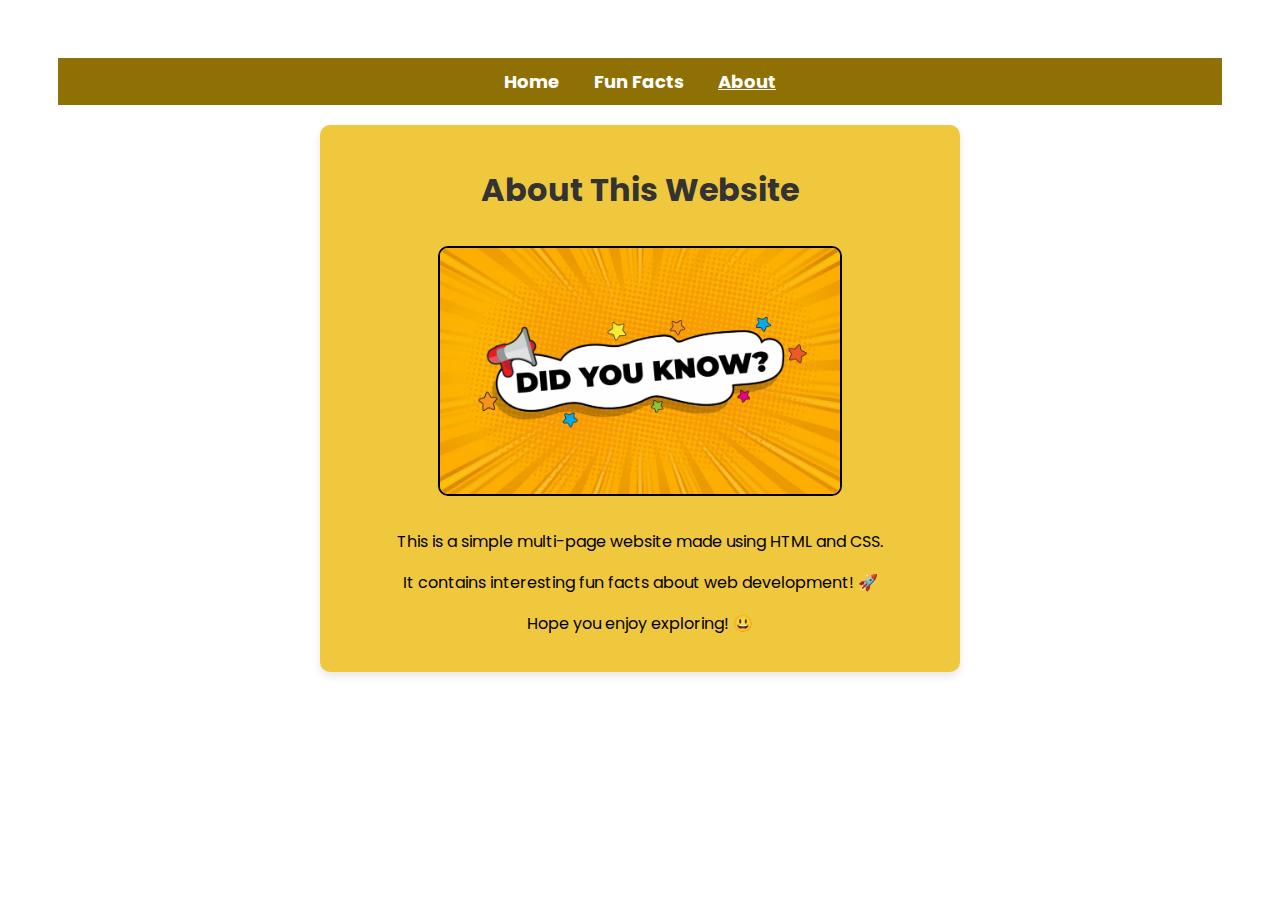
<file: FunFact WEBSITE/about.html>
<!DOCTYPE html>
<html lang="en">
<head>
    <meta charset="UTF-8">
    <meta name="viewport" content="width=device-width, initial-scale=1.0">
    <title>About</title>
    <link rel="stylesheet" href="styles.css">
</head>
<body>
    <nav>
        <a href="index.html">Home</a>
        <a href="funfacts.html">Fun Facts</a>
        <a href="about.html" class="active">About</a>
    </nav>
    <div class="container">
        <h1>About This Website</h1>
        <img src="images/about img.jpg" alt="First Website" class="fact-image">
        <p>This is a simple multi-page website made using HTML and CSS.</p>
        <p>It contains interesting fun facts about web development! 🚀</p>
        <p>Hope you enjoy exploring! 😃</p>
    </div>
</body>
</html>
</file>
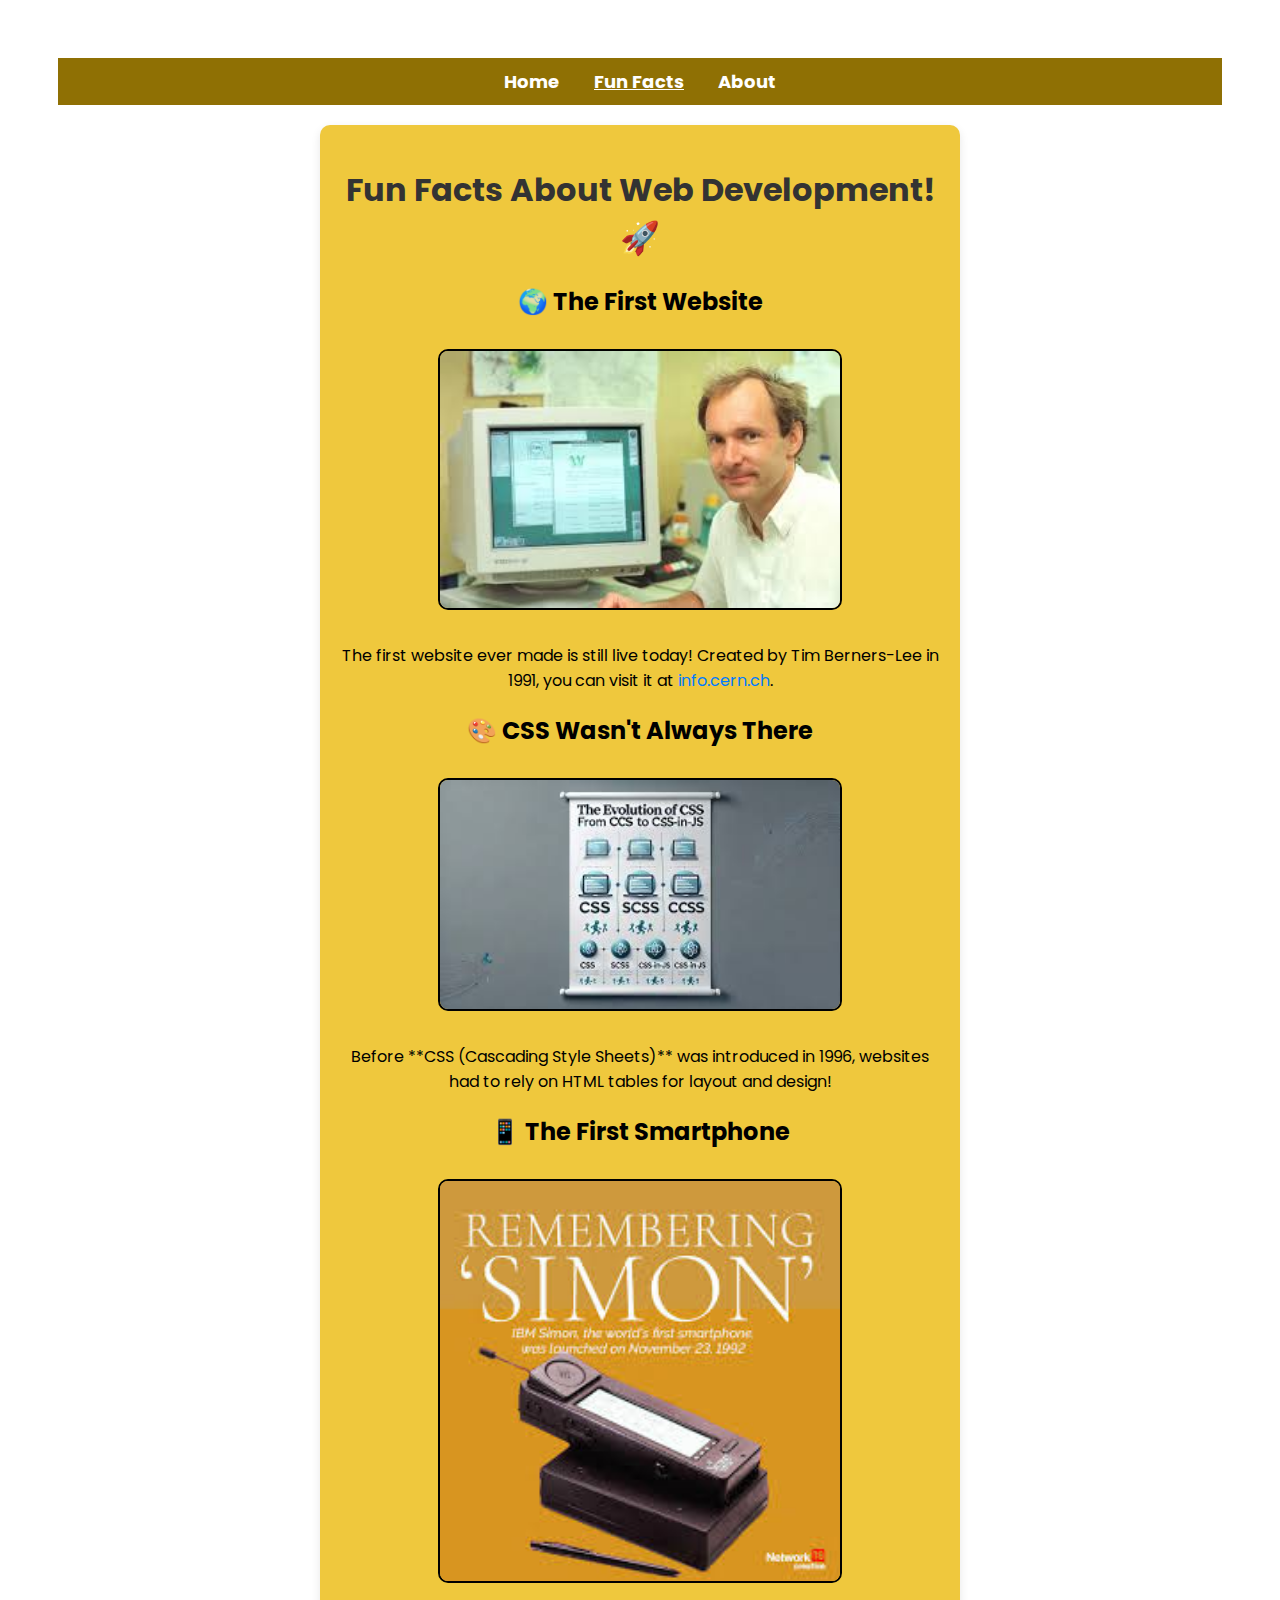
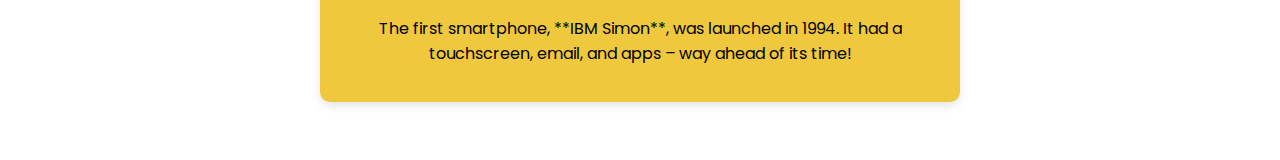
<file: FunFact WEBSITE/Funfacts.html>
<!DOCTYPE html>
<html lang="en">
<head>
    <meta charset="UTF-8">
    <meta name="viewport" content="width=device-width, initial-scale=1.0">
    <title>Fun Facts</title>
    <link rel="stylesheet" href="styles.css">
</head>
<body>
    <nav>
        <a href="index.html">Home</a>
        <a href="funfacts.html" class="active">Fun Facts</a>
        <a href="about.html">About</a>
    </nav>
    <div class="container">
        <h1>Fun Facts About Web Development! 🚀</h1>

        <section class="fact-section">
            <h2>🌍 The First Website</h2>
            <img src="images/my first web.jpeg" alt="First Website" class="fact-image">
            <p>The first website ever made is still live today! Created by Tim Berners-Lee in 1991, you can visit it at 
                <a href="http://info.cern.ch/" target="_blank">info.cern.ch</a>.
            </p>
        </section>

        <section class="fact-section">
            <h2>🎨 CSS Wasn't Always There</h2>
            <img src="images/css evolu.jpeg" alt="CSS Evolution" class="fact-image">
            <p>Before **CSS (Cascading Style Sheets)** was introduced in 1996, websites had to rely on HTML tables for layout and design!</p>
        </section>

        <section class="fact-section">
            <h2>📱 The First Smartphone</h2>
            <img src="images/smrtphone.jpeg" alt="First Smartphone" class="fact-image">
            <p>The first smartphone, **IBM Simon**, was launched in 1994. It had a touchscreen, email, and apps – way ahead of its time!</p>
        </section>
    </div>
</body>
</html>
</file>
<file: FunFact WEBSITE/styles.css>
/* Google Font */
@import url('https://fonts.googleapis.com/css2?family=Poppins:wght@300;600&display=swap');

body {
    font-family: 'Poppins', sans-serif;
    background-color: z#f7f7f7;
    text-align: center;
    padding: 50px;
}

.container {
    background:  #efc83d;
    max-width: 600px;
    margin: auto;
    padding: 20px;
    border-radius: 10px;
    box-shadow: 0px 4px 10px rgba(0, 0, 0, 0.1);
}

h1 {
    color: #333;
}

.fact {
    font-size: 18px;
    color: #555;
    margin: 10px 0;
}
.fact-image {
    width: 100%;
    max-width: 400px;
    border-radius: 10px;
    border: 2px solid black;
    margin: 10px 0;
}

a {
    color: #007BFF;
    text-decoration: none;
}

a:hover {
    text-decoration: underline;
}

/* Navigation Bar */
nav {
    background-color: #8f7004;
    padding: 10px;
    text-align: center;
    margin-bottom: 20px;
}

nav a {
    color: white;
    text-decoration: none;
    margin: 0 15px;
    font-size: 18px;
    font-weight: bold;
}

nav a.active {
    text-decoration: underline;
}

/* Button */
.button {
    background-color: #8f7004;
    color: white;
    padding: 10px 20px;
    border-radius: 5px;
    display: inline-block;
    margin-top: 10px;
}

.button:hover {
    background-color: #0056b3;
}
</file>
